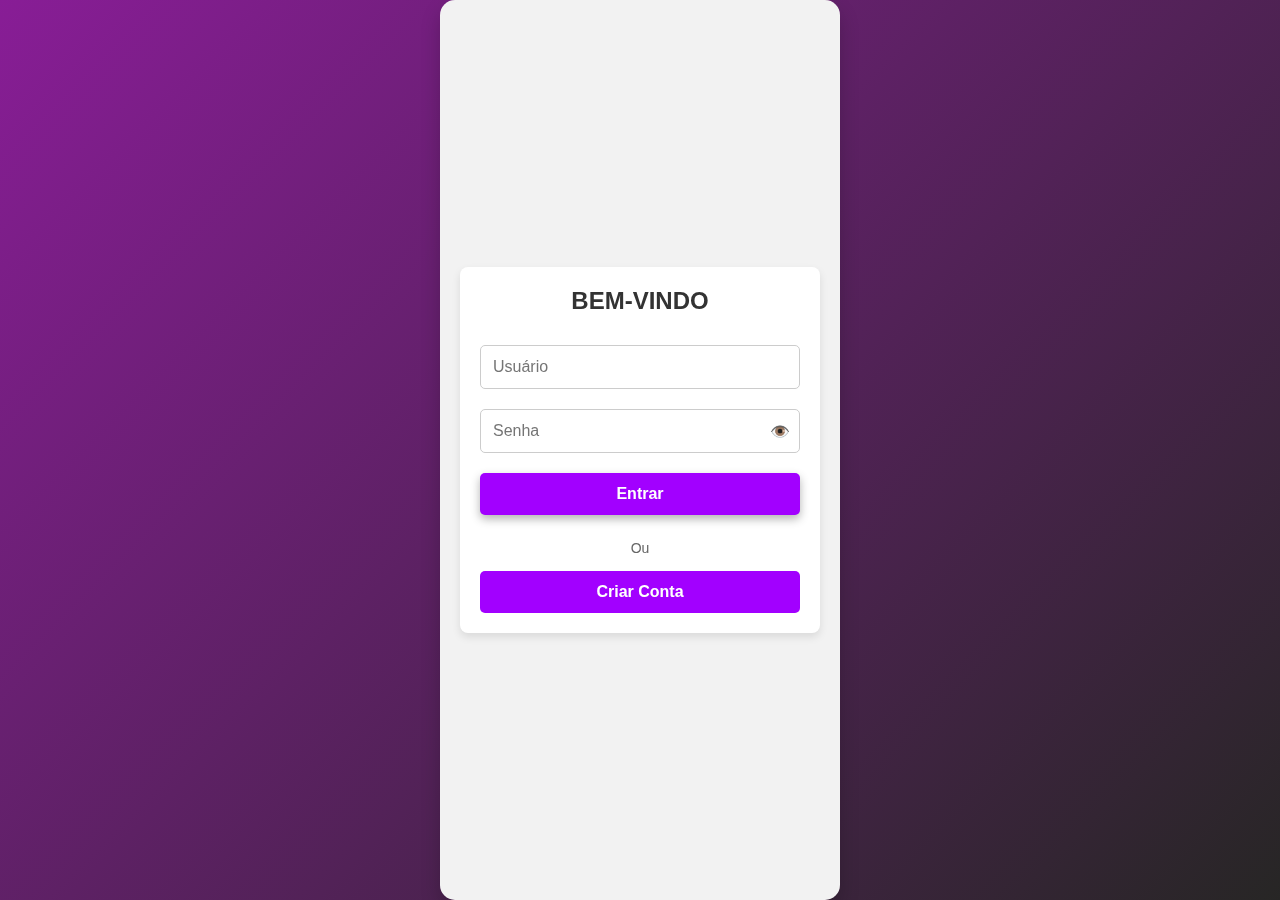
<file: sporty/aaa/Sportifiery/senas-music-/Fronty/index.html>
<!DOCTYPE html>
<html lang="pt-br">
<head>
    <meta charset="UTF-8">
    <meta name="viewport" content="width=device-width, initial-scale=1.0">
    <title>Login ou Criar Conta</title>
    <link rel="stylesheet" href="styles.css">
</head>
<body>
    <div class="container">
        <div class="form-box">
            <h1>Bem-vindo</h1>
            <form>
                <input type="text" placeholder="Usuário" required>
                <div class="password-container">
                    <input type="password" id="password" placeholder="Senha" required>
                    <span id="togglePassword" class="toggle-password">👁️</span>
                </div>
                <button type="submit">Entrar</button>
                <p>Ou</p>
                <a href="criarConta.html" class="signup-btn">Criar Conta</a>

            </form>
        </div>
    </div>

    <script>
        const togglePassword = document.getElementById('togglePassword');
        const password = document.getElementById('password');

        togglePassword.addEventListener('click', function () {
            const type = password.getAttribute('type') === 'password' ? 'text' : 'password';
            password.setAttribute('type', type);
            this.textContent = type === 'password' ? '👁️' : '🙈';
        });
    </script>
</body>
</html>
</file>
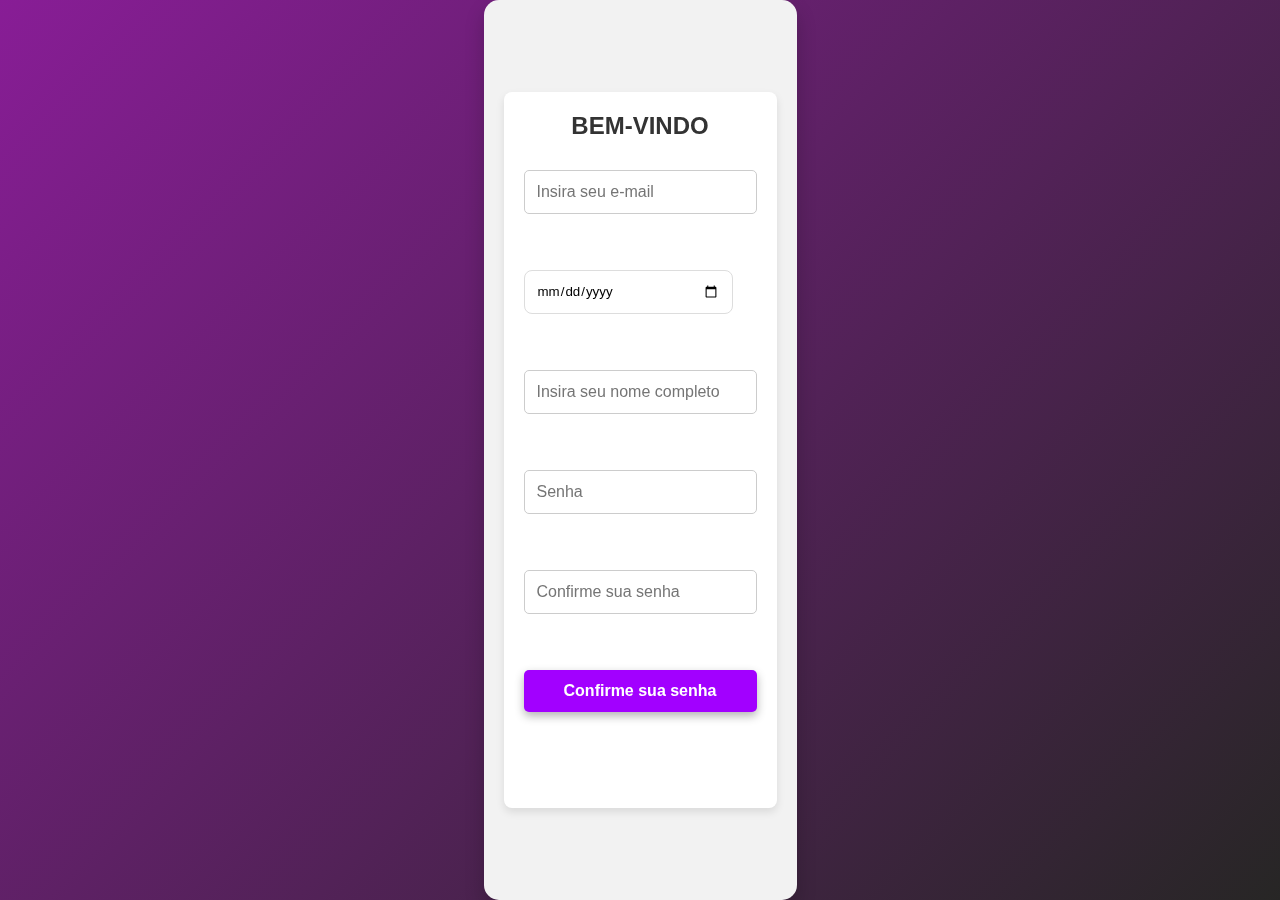
<file: sporty/aaa/Sportifiery/senas-music-/Fronty/criarConta.html>
<!DOCTYPE html>
<html lang="pt-BR">
<head>
    <meta charset="UTF-8">
    <meta name="viewport" content="width=device-width, initial-scale=1.0">
    <title>Criação de Conta</title>
    <link rel="stylesheet" href="styles.css">
    <script src="script.js"></script> 
</head>
<body>
    <div>
        <div class="container">
            <div class="form-box">
                <h1>Bem-vindo</h1>
                <form>
       
       
        <input type="text" placeholder="Insira seu e-mail" id="email" required><br><br>
        <input type="date" id="dataNascimento" required><br><br>
        <input type="text" placeholder="Insira seu nome completo" id="nomeCompleto" required><br><br>
        <input type="password" placeholder="Senha" id="senha1" required><br><br>
        <input type="password" placeholder="Confirme sua senha" id="senha2" required><br><br>
        
        <button id="Csenha" onclick="confirmarSenha()">Confirme sua senha</button><br><br>
        
        <p id="mensagem" style="color: red;"></p>
     
    </div>

    
</body>
</html>
</file>
<file: sporty/aaa/Sportifiery/senas-music-/Fronty/styles.css>
* {
    margin: 0;
    padding: 0;
    box-sizing: border-box;
    font-family: 'Helvetica Neue', Arial, sans-serif;
}

body {
    background: linear-gradient(135deg, #881d96, #272625);
    height: 100vh;
    display: flex;
    justify-content: center;
    align-items: center;
    position: relative;
    overflow: hidden;
}

.container {
    width: 100%;
    max-width: 400px;
    background-color: rgba(255, 255, 255, 0.801);
    padding: 30px;
    border-radius: 15px;
    box-shadow: 0 10px 20px rgba(0, 0, 0, 0.2);
    text-align: center;
    backdrop-filter: blur(10px);
    position: relative;
    z-index: 2;
}

h1 {
    font-size: 28px;
    margin-bottom: 20px;
    color: #333;
    text-transform: uppercase;
    animation: fadeIn 1s ease-in-out;
}

@keyframes fadeIn {
    from {
        opacity: 0;
    }
    to {
        opacity: 1;
    }
}

form {
    display: flex;
    flex-direction: column;
    width: 100%;
}

input {
    margin: 10px 0;
    padding: 12px;
    border: 1px solid #ddd;
    border-radius: 8px;
    width: calc(100% - 24px);
    transition: border-color 0.3s;
}

input:focus {
    border-color: #ff7e5f;
    outline: none;
    box-shadow: 0 0 5px rgba(255, 126, 95, 0.7);
}

button {
    background-color: #ff7e5f;
    color: white;
    border: none;
    padding: 12px;
    border-radius: 8px;
    cursor: pointer;
    margin: 10px 0;
    transition: background-color 0.3s, transform 0.2s;
    box-shadow: 0 4px 10px rgba(0, 0, 0, 0.3);
}

button:hover {
    background-color: #feb47b;
    transform: scale(1.05);
}

.signup-btn {
    background-color: #3498db;
}

.signup-btn:hover {
    background-color: #2980b9;
}

p {
    margin: 10px 0;
    color: #666;
}

.footer {
    margin-top: 20px;
    font-size: 14px;
    color: #888;
}


@keyframes musicNotes {
    0% {
        transform: translateY(0);
    }
    100% {
        transform: translateY(-100vh);
    }
}

.music-note {
    position: absolute;
    width: 50px;
    height: 50px;
    background-image: url('music-note.png'); 
    background-size: contain;
    background-repeat: no-repeat;
    animation: musicNotes 5s linear infinite;
    opacity: 0.7;
}

.music-note:nth-child(1) {
    left: 10%;
    animation-delay: 0s;
}

.music-note:nth-child(2) {
    left: 50%;
    animation-delay: 1s;
}

.music-note:nth-child(3) {
    left: 80%;
    animation-delay: 2s;
}

.music-note:nth-child(4) {
    left: 30%;
    animation-delay: 3s;
}

.music-note:nth-child(5) {
    left: 70%;
    animation-delay: 4s;
}
.password-container {
    position: relative;
}

.toggle-password {
    position: absolute;
    right: 10px;
    top: 50%;
    transform: translateY(-50%);
    cursor: pointer;
}

button,
.signup-btn {
    display: block;
    width: 100%;
    padding: 10px;
    font-size: 16px;
    font-weight: bold;
    text-align: center;
    color: #fff;
    background-color: #a200ff; 
    border: none;
    border-radius: 5px;
    cursor: pointer;
    text-decoration: none; 
}

button:hover,
.signup-btn:hover {
    background-color: #a200ff; 
}

.container {
    display: flex;
    justify-content: center;
    align-items: center;
    min-height: 100vh;
    padding: 20px;
    background-color: #f2f2f2;
}

.form-box {
    width: 100%;
    max-width: 400px;
    padding: 20px;
    background-color: #ffffff;
    box-shadow: 0 4px 8px rgba(0, 0, 0, 0.1);
    border-radius: 8px;
    text-align: center;
}

h1 {
    font-size: 24px;
    margin-bottom: 20px;
    color: #333;
}

input[type="text"],
input[type="password"] {
    width: 100%;
    padding: 12px;
    margin: 10px 0;
    border: 1px solid #ccc;
    border-radius: 5px;
    font-size: 16px;
}

button,
.signup-btn {
    display: block;
    width: 100%;
    padding: 12px;
    font-size: 16px;
    font-weight: bold;
    text-align: center;
    color: #fff;
    background-color: #a200ff;
    border: none;
    border-radius: 5px;
    cursor: pointer;
    text-decoration: none;
}

button:hover,
.signup-btn:hover {
    background-color: #a200ff;
}

p {
    margin: 15px 0;
    font-size: 14px;
    color: #666;
}

.password-container {
    position: relative;
}

.toggle-password {
    position: absolute;
    right: 10px;
    top: 50%;
    transform: translateY(-50%);
    cursor: pointer;
}

@media (max-width: 600px) {
    h1 {
        font-size: 20px;
    }
    
    input[type="text"],
    input[type="password"],
    button,
    .signup-btn {
        padding: 10px;
        font-size: 14px;
    }

    .form-box {
        padding: 15px;
    }
}
</file>
